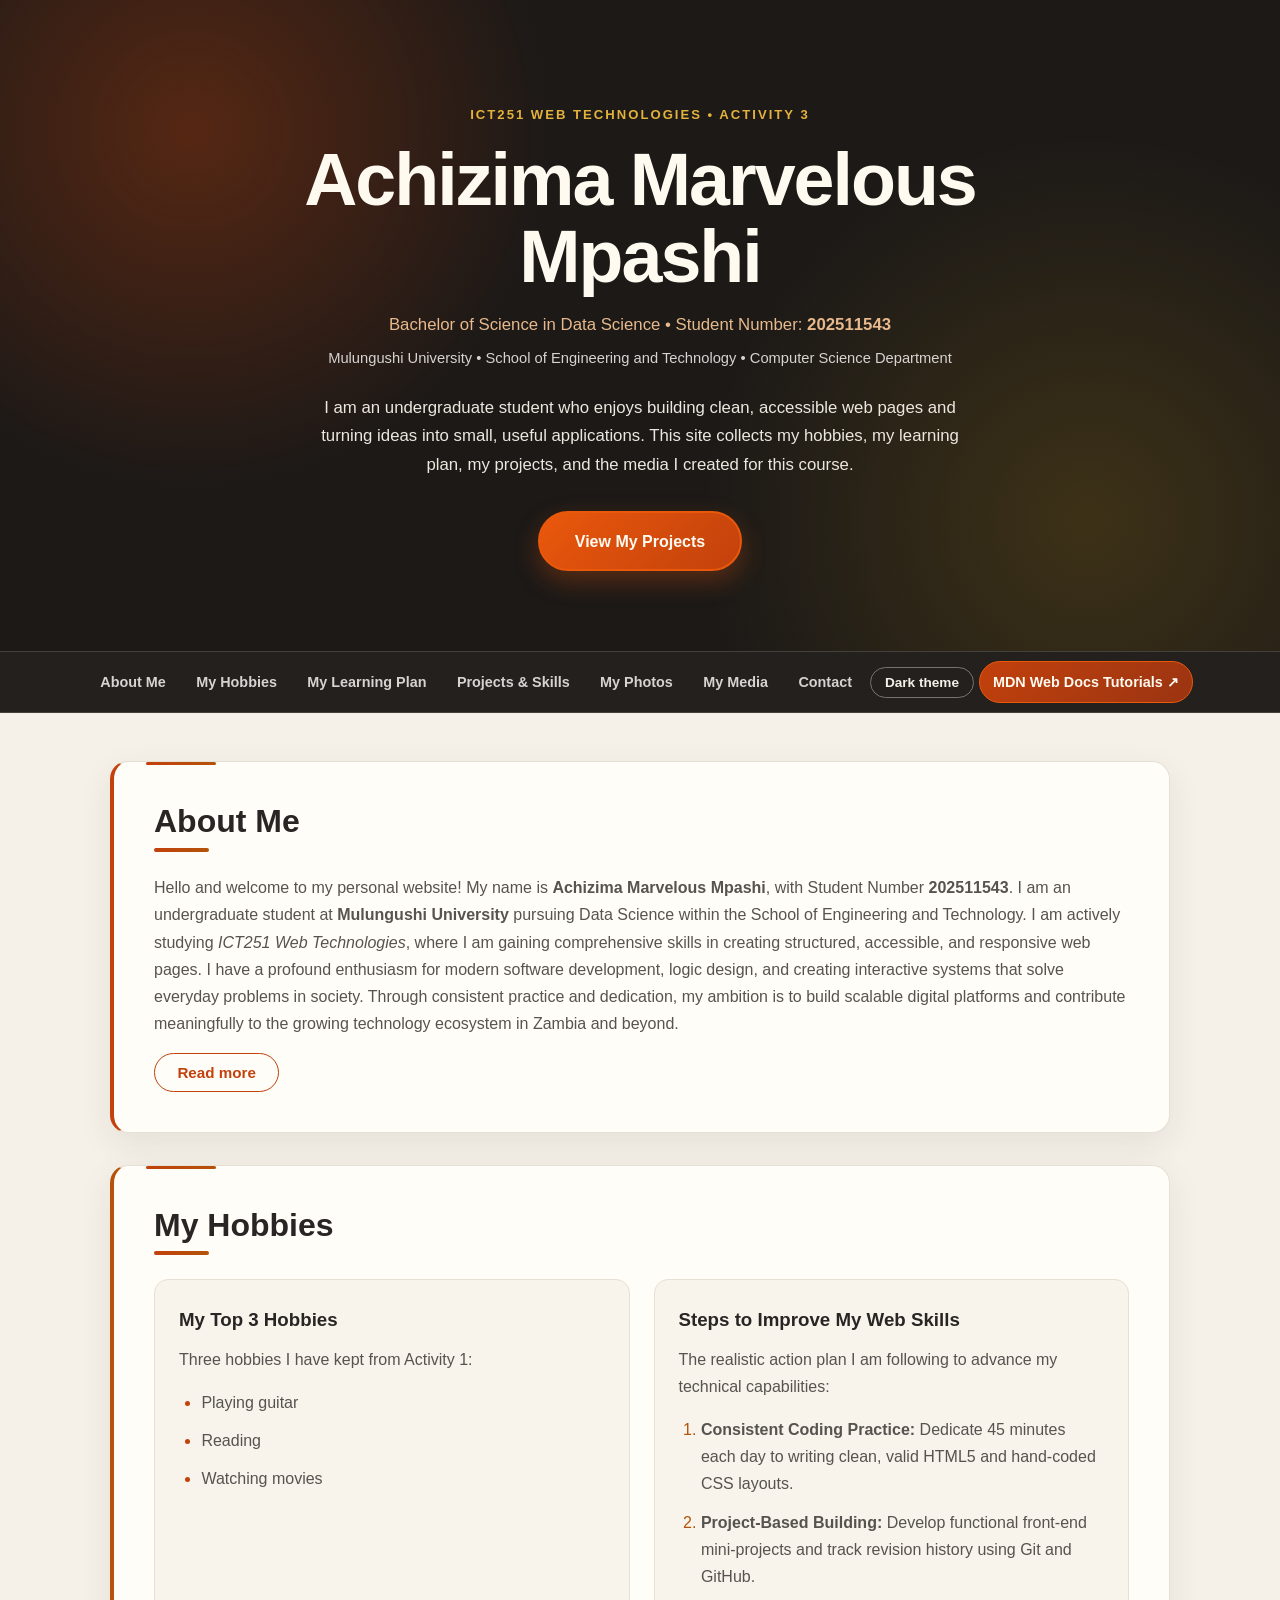
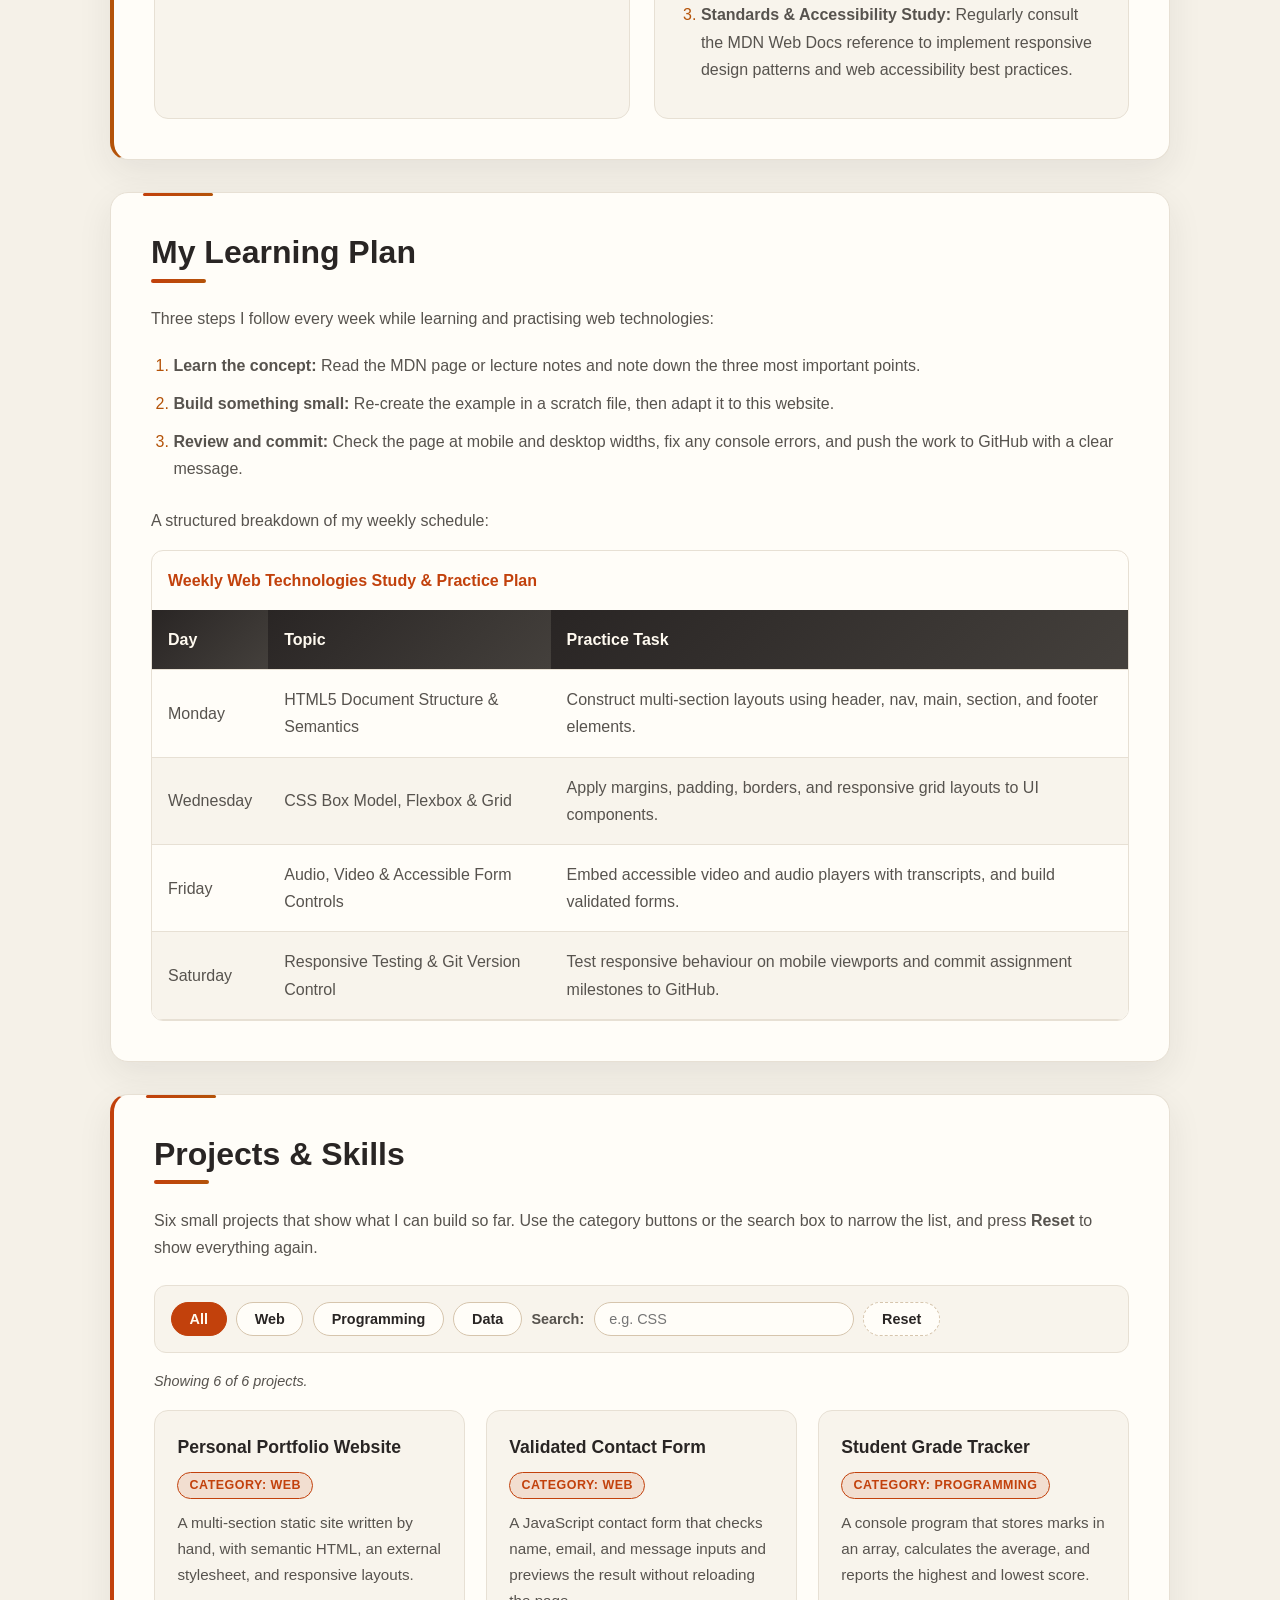
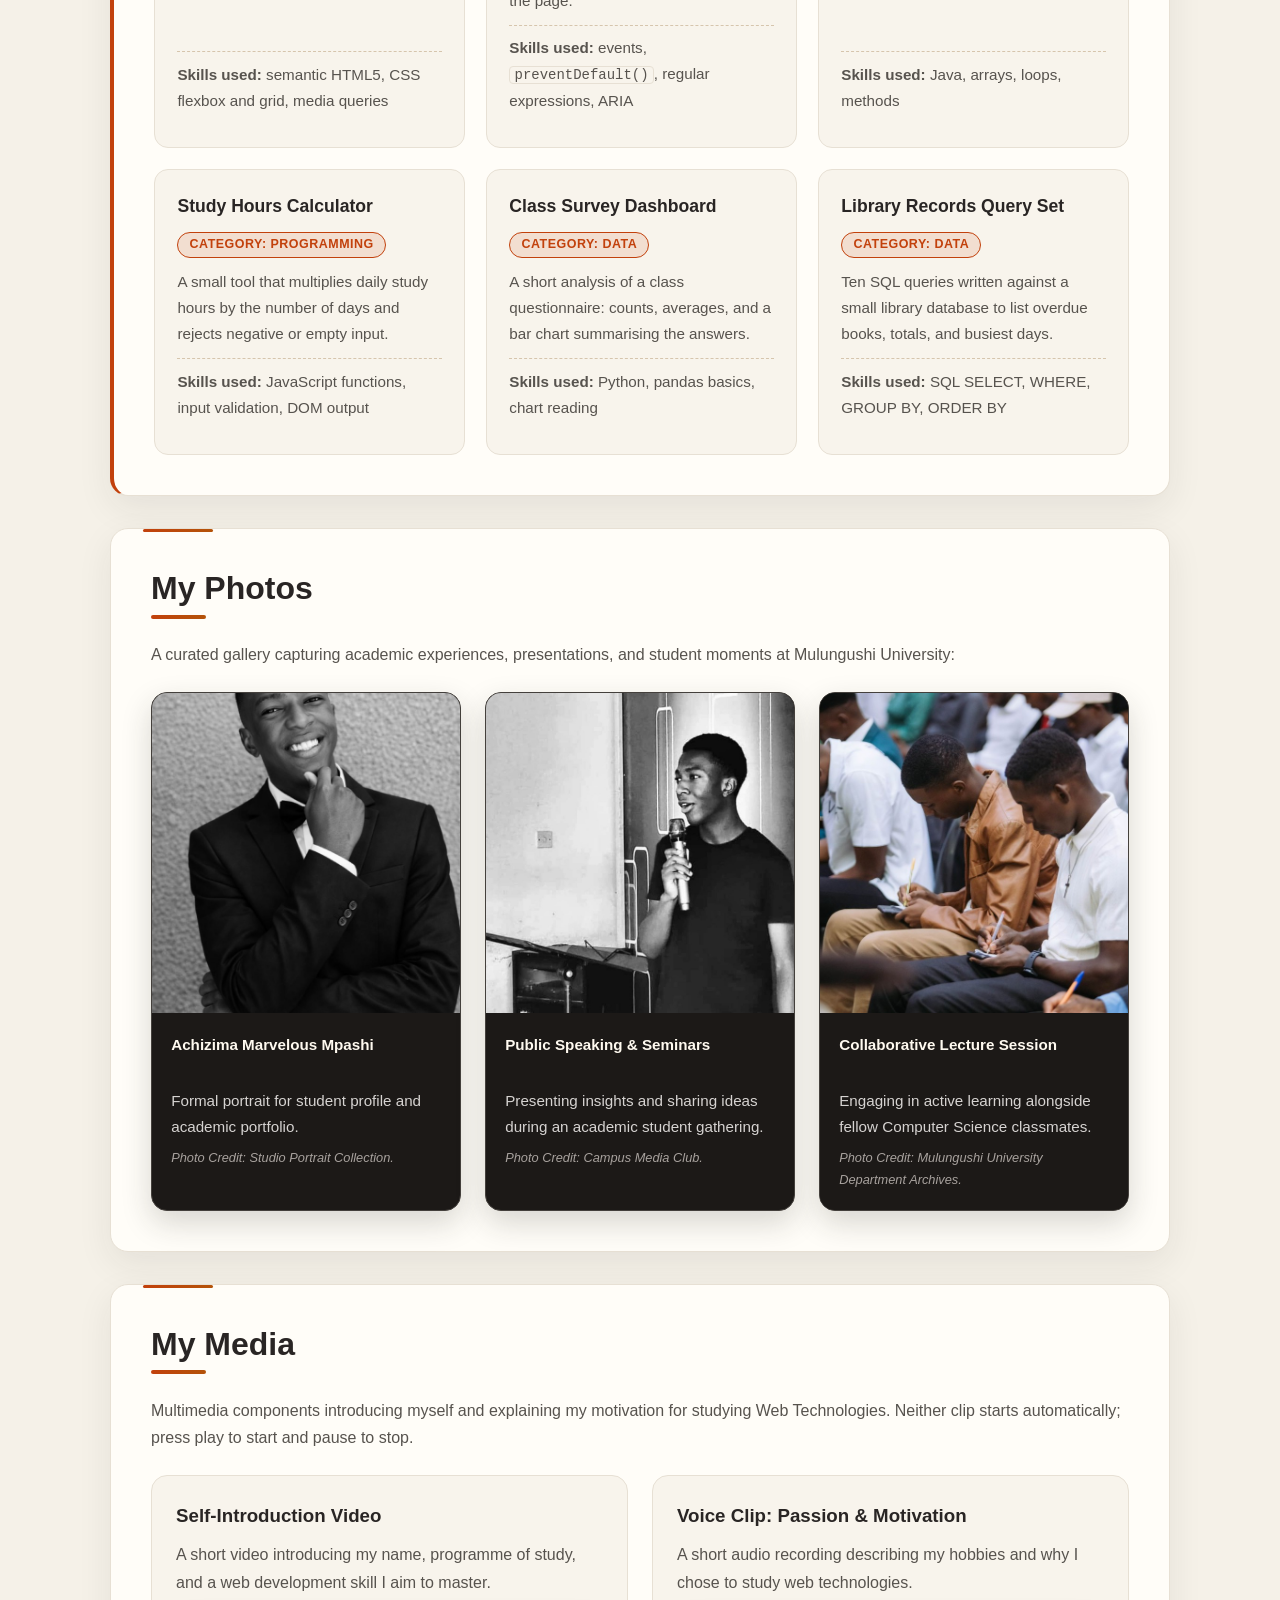
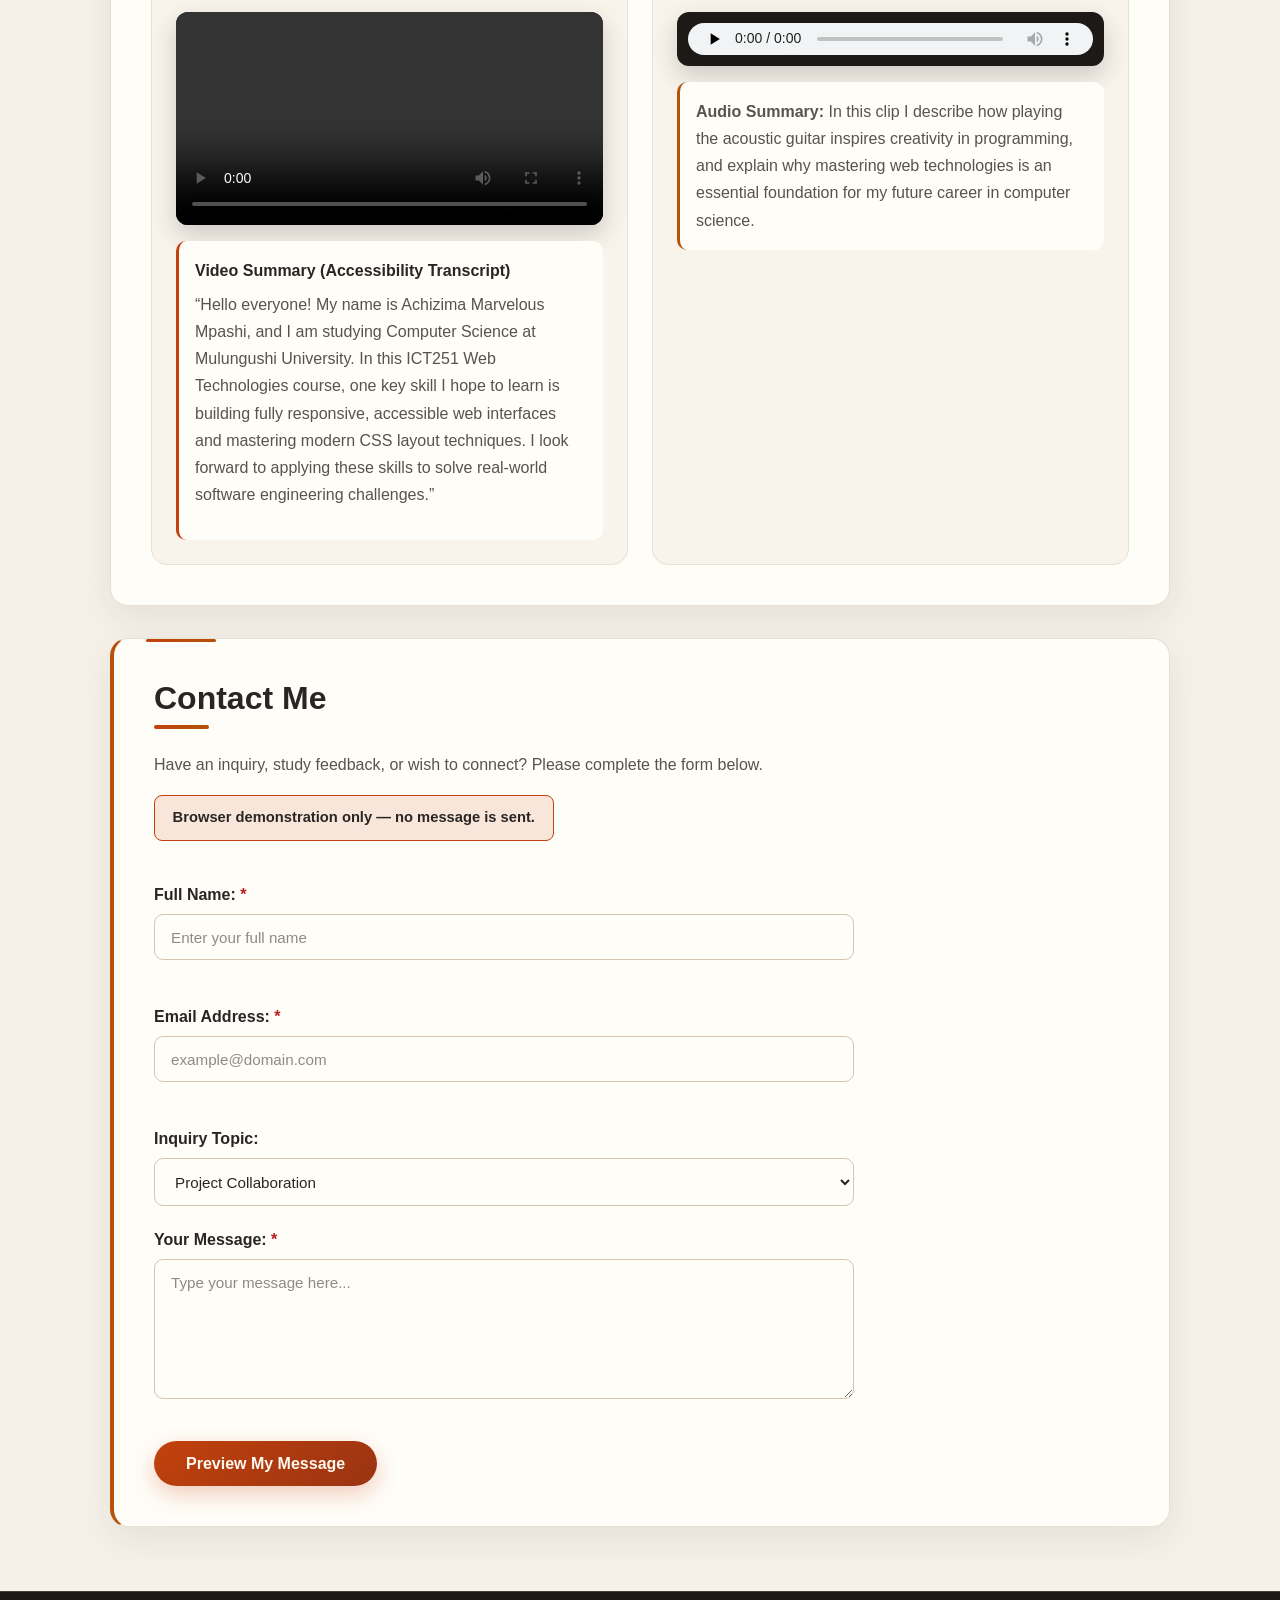
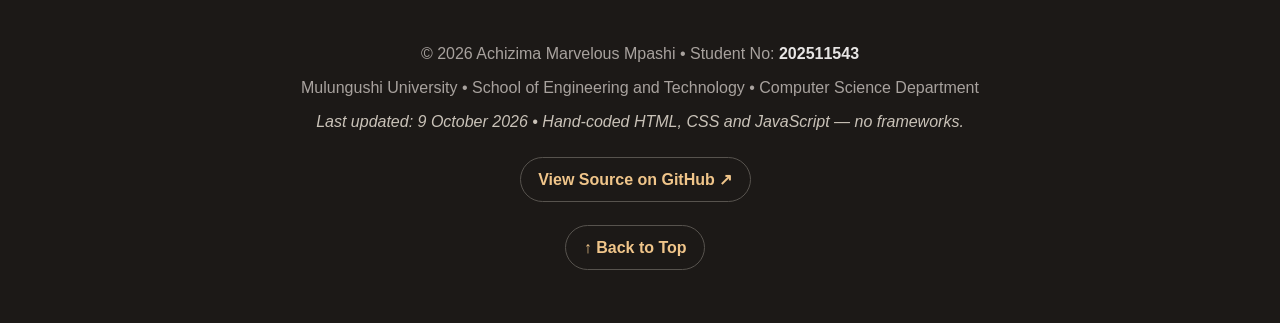
<file: index.html>
<!DOCTYPE html>
<html lang="en">
<head>
    <meta charset="UTF-8">
    <meta name="viewport" content="width=device-width, initial-scale=1.0">
    <meta name="description" content="Personal website of Achizima Marvelous Mpashi, a Data Science student at Mulungushi University. ICT251 Web Technologies coursework.">
    <meta name="author" content="Achizima Marvelous Mpashi (202511543)">
    <meta name="theme-color" content="#1c1917">
    <title>Achizima Marvelous Mpashi | ICT251 Personal Student Website</title>
    <link rel="stylesheet" href="css/styles.css">
    <script src="js/script.js" defer></script>
</head>
<body>

    <a class="skip-link" href="#main-content">Skip to main content</a>

    <!-- ============================== HERO / HEADER ============================== -->
    <header class="hero" id="home">
        <div class="header-container">
            <p class="kicker">ICT251 Web Technologies &bull; Activity 3</p>
            <h1>Achizima Marvelous Mpashi</h1>
            <p class="subtitle">Bachelor of Science in Data Science &bull; Student Number: <strong>202511543</strong></p>
            <p class="institution">Mulungushi University &bull; School of Engineering and Technology &bull; Computer Science Department</p>
            <p class="hero-intro">
                I am an undergraduate student who enjoys building clean, accessible web pages and turning ideas
                into small, useful applications. This site collects my hobbies, my learning plan, my projects,
                and the media I created for this course.
            </p>
            <a class="hero-btn" href="#projects">View My Projects</a>
        </div>
    </header>

    <!-- ============================== NAVIGATION ============================== -->
    <nav aria-label="Main navigation">
        <div class="nav-bar">
            <button type="button" class="nav-toggle" id="nav-toggle" aria-expanded="false" aria-controls="nav-menu">
                <span class="nav-toggle-bars" aria-hidden="true"></span>
                Menu
            </button>
            <ul class="nav-list" id="nav-menu">
                <li><a href="#about">About Me</a></li>
                <li><a href="#hobbies">My Hobbies</a></li>
                <li><a href="#learning-plan">My Learning Plan</a></li>
                <li><a href="#projects">Projects &amp; Skills</a></li>
                <li><a href="#photos">My Photos</a></li>
                <li><a href="#media">My Media</a></li>
                <li><a href="#contact">Contact</a></li>
                <li class="nav-tool-item">
                    <button type="button" class="theme-toggle" id="theme-toggle" aria-pressed="false">
                        <span class="theme-toggle-label">Dark theme</span>
                    </button>
                </li>
                <li class="external-nav-item">
                    <a href="https://developer.mozilla.org/en-US/docs/Learn" target="_blank" rel="noopener noreferrer">MDN Web Docs Tutorials &UpperRightArrow;</a>
                </li>
            </ul>
        </div>
    </nav>

    <!-- ============================== MAIN CONTENT ============================== -->
    <main id="main-content">

        <!-- ---------------------- About Me ---------------------- -->
        <section id="about" class="content-section">
            <h2>About Me</h2>
            <div class="about-container">
                <p>
                    Hello and welcome to my personal website! My name is <strong>Achizima Marvelous Mpashi</strong>,
                    with Student Number <strong>202511543</strong>. I am an undergraduate student at
                    <strong>Mulungushi University</strong> pursuing Data Science within the School of Engineering and
                    Technology. I am actively studying <em>ICT251 Web Technologies</em>, where I am gaining
                    comprehensive skills in creating structured, accessible, and responsive web pages. I have a
                    profound enthusiasm for modern software development, logic design, and creating interactive
                    systems that solve everyday problems in society. Through consistent practice and dedication, my
                    ambition is to build scalable digital platforms and contribute meaningfully to the growing
                    technology ecosystem in Zambia and beyond.
                </p>

                <div class="expandable" id="about-more" hidden>
                    <p>
                        This page is my Activity 3 coursework. It builds on the single-page layout I created in
                        Activity 2 by adding hand-written JavaScript, a projects section, an accessible navigation
                        menu, and a validated contact form that never leaves the browser.
                    </p>
                    <p>
                        Outside of coursework I play guitar, read, and watch films. I am currently practising Git
                        workflows, responsive layout techniques, and basic data handling with Python so that I can
                        contribute to real team projects after graduation.
                    </p>
                </div>

                <button type="button" class="expand-btn" id="about-toggle" aria-expanded="false" aria-controls="about-more">
                    Read more
                </button>
            </div>
        </section>

        <!-- ---------------------- My Hobbies ---------------------- -->
        <section id="hobbies" class="content-section">
            <h2>My Hobbies</h2>
            <div class="hobbies-wrapper">
                <div class="hobbies-block">
                    <h3>My Top 3 Hobbies</h3>
                    <p>Three hobbies I have kept from Activity 1:</p>
                    <ul>
                        <li>Playing guitar</li>
                        <li>Reading</li>
                        <li>Watching movies</li>
                    </ul>
                </div>

                <div class="skills-block">
                    <h3>Steps to Improve My Web Skills</h3>
                    <p>The realistic action plan I am following to advance my technical capabilities:</p>
                    <ol>
                        <li><strong>Consistent Coding Practice:</strong> Dedicate 45 minutes each day to writing clean, valid HTML5 and hand-coded CSS layouts.</li>
                        <li><strong>Project-Based Building:</strong> Develop functional front-end mini-projects and track revision history using Git and GitHub.</li>
                        <li><strong>Standards &amp; Accessibility Study:</strong> Regularly consult the MDN Web Docs reference to implement responsive design patterns and web accessibility best practices.</li>
                    </ol>
                </div>
            </div>
        </section>

        <!-- ---------------------- My Learning Plan ---------------------- -->
        <section id="learning-plan" class="content-section">
            <h2>My Learning Plan</h2>
            <p>Three steps I follow every week while learning and practising web technologies:</p>
            <ol class="steps-list">
                <li><strong>Learn the concept:</strong> Read the MDN page or lecture notes and note down the three most important points.</li>
                <li><strong>Build something small:</strong> Re-create the example in a scratch file, then adapt it to this website.</li>
                <li><strong>Review and commit:</strong> Check the page at mobile and desktop widths, fix any console errors, and push the work to GitHub with a clear message.</li>
            </ol>

            <p class="table-intro">A structured breakdown of my weekly schedule:</p>
            <div class="table-container">
                <table class="schedule-table">
                    <caption>Weekly Web Technologies Study &amp; Practice Plan</caption>
                    <thead>
                        <tr>
                            <th scope="col">Day</th>
                            <th scope="col">Topic</th>
                            <th scope="col">Practice Task</th>
                        </tr>
                    </thead>
                    <tbody>
                        <tr>
                            <td>Monday</td>
                            <td>HTML5 Document Structure &amp; Semantics</td>
                            <td>Construct multi-section layouts using header, nav, main, section, and footer elements.</td>
                        </tr>
                        <tr>
                            <td>Wednesday</td>
                            <td>CSS Box Model, Flexbox &amp; Grid</td>
                            <td>Apply margins, padding, borders, and responsive grid layouts to UI components.</td>
                        </tr>
                        <tr>
                            <td>Friday</td>
                            <td>Audio, Video &amp; Accessible Form Controls</td>
                            <td>Embed accessible video and audio players with transcripts, and build validated forms.</td>
                        </tr>
                        <tr>
                            <td>Saturday</td>
                            <td>Responsive Testing &amp; Git Version Control</td>
                            <td>Test responsive behaviour on mobile viewports and commit assignment milestones to GitHub.</td>
                        </tr>
                    </tbody>
                </table>
            </div>
        </section>

        <!-- ---------------------- Projects & Skills ---------------------- -->
        <section id="projects" class="content-section">
            <h2>Projects &amp; Skills</h2>
            <p>
                Six small projects that show what I can build so far. Use the category buttons or the search box to
                narrow the list, and press <strong>Reset</strong> to show everything again.
            </p>

            <div class="filter-controls" role="group" aria-label="Filter projects by category">
                <button type="button" class="filter-btn is-active" data-filter="all" aria-pressed="true">All</button>
                <button type="button" class="filter-btn" data-filter="web" aria-pressed="false">Web</button>
                <button type="button" class="filter-btn" data-filter="programming" aria-pressed="false">Programming</button>
                <button type="button" class="filter-btn" data-filter="data" aria-pressed="false">Data</button>

                <label for="project-search" class="search-label">Search:</label>
                <input type="search" id="project-search" class="search-input" placeholder="e.g. CSS" autocomplete="off">

                <button type="button" class="filter-reset" id="filter-reset">Reset</button>
            </div>

            <p class="filter-status" id="filter-status" role="status">Showing 6 of 6 projects.</p>

            <ul class="project-grid" id="project-grid">
                <li class="project-card" data-category="web" data-tags="html css responsive portfolio">
                    <h3>Personal Portfolio Website</h3>
                    <p class="project-meta">Category: Web</p>
                    <p>A multi-section static site written by hand, with semantic HTML, an external stylesheet, and responsive layouts.</p>
                    <p class="project-skills"><strong>Skills used:</strong> semantic HTML5, CSS flexbox and grid, media queries</p>
                </li>

                <li class="project-card" data-category="web" data-tags="javascript form validation accessibility">
                    <h3>Validated Contact Form</h3>
                    <p class="project-meta">Category: Web</p>
                    <p>A JavaScript contact form that checks name, email, and message inputs and previews the result without reloading the page.</p>
                    <p class="project-skills"><strong>Skills used:</strong> events, <code>preventDefault()</code>, regular expressions, ARIA</p>
                </li>

                <li class="project-card" data-category="programming" data-tags="java console loops">
                    <h3>Student Grade Tracker</h3>
                    <p class="project-meta">Category: Programming</p>
                    <p>A console program that stores marks in an array, calculates the average, and reports the highest and lowest score.</p>
                    <p class="project-skills"><strong>Skills used:</strong> Java, arrays, loops, methods</p>
                </li>

                <li class="project-card" data-category="programming" data-tags="javascript calculator validation numbers">
                    <h3>Study Hours Calculator</h3>
                    <p class="project-meta">Category: Programming</p>
                    <p>A small tool that multiplies daily study hours by the number of days and rejects negative or empty input.</p>
                    <p class="project-skills"><strong>Skills used:</strong> JavaScript functions, input validation, DOM output</p>
                </li>

                <li class="project-card" data-category="data" data-tags="python csv charts analysis">
                    <h3>Class Survey Dashboard</h3>
                    <p class="project-meta">Category: Data</p>
                    <p>A short analysis of a class questionnaire: counts, averages, and a bar chart summarising the answers.</p>
                    <p class="project-skills"><strong>Skills used:</strong> Python, pandas basics, chart reading</p>
                </li>

                <li class="project-card" data-category="data" data-tags="sql database records">
                    <h3>Library Records Query Set</h3>
                    <p class="project-meta">Category: Data</p>
                    <p>Ten SQL queries written against a small library database to list overdue books, totals, and busiest days.</p>
                    <p class="project-skills"><strong>Skills used:</strong> SQL SELECT, WHERE, GROUP BY, ORDER BY</p>
                </li>
            </ul>

            <p class="no-matches" id="no-matches" hidden>
                No projects match your filter. Try another category, clear the search box, or press Reset.
            </p>
        </section>

        <!-- ---------------------- My Photos ---------------------- -->
        <section id="photos" class="content-section">
            <h2>My Photos</h2>
            <p>A curated gallery capturing academic experiences, presentations, and student moments at Mulungushi University:</p>
            <div class="gallery-grid">
                <figure class="gallery-item">
                    <img src="images/photo1.jpg" alt="Formal portrait of Achizima Marvelous Mpashi smiling in a black suit with bowtie" loading="lazy">
                    <figcaption>
                        <strong>Achizima Marvelous Mpashi</strong><br>
                        Formal portrait for student profile and academic portfolio.<br>
                        <span class="photo-credit">Photo Credit: Studio Portrait Collection.</span>
                    </figcaption>
                </figure>

                <figure class="gallery-item">
                    <img src="images/photo2.jpg" alt="Achizima speaking into a microphone on stage during a university presentation" loading="lazy">
                    <figcaption>
                        <strong>Public Speaking &amp; Seminars</strong><br>
                        Presenting insights and sharing ideas during an academic student gathering.<br>
                        <span class="photo-credit">Photo Credit: Campus Media Club.</span>
                    </figcaption>
                </figure>

                <figure class="gallery-item">
                    <img src="images/photo3.jpg" alt="University students in a lecture hall diligently writing notes in their notebooks" loading="lazy">
                    <figcaption>
                        <strong>Collaborative Lecture Session</strong><br>
                        Engaging in active learning alongside fellow Computer Science classmates.<br>
                        <span class="photo-credit">Photo Credit: Mulungushi University Department Archives.</span>
                    </figcaption>
                </figure>
            </div>
        </section>

        <!-- ---------------------- My Media ---------------------- -->
        <section id="media" class="content-section">
            <h2>My Media</h2>
            <p>Multimedia components introducing myself and explaining my motivation for studying Web Technologies. Neither clip starts automatically; press play to start and pause to stop.</p>

            <div class="media-container">
                <!-- Video Subsection -->
                <div class="media-card">
                    <h3>Self-Introduction Video</h3>
                    <p class="media-desc">A short video introducing my name, programme of study, and a web development skill I aim to master.</p>
                    <div class="player-wrapper">
                        <video controls preload="metadata">
                            <source src="videos/intro.mp4" type="video/mp4">
                            Your browser does not support the video element. You can read the summary below instead.
                        </video>
                    </div>
                    <div class="media-transcript">
                        <h4>Video Summary (Accessibility Transcript)</h4>
                        <p>
                            &ldquo;Hello everyone! My name is Achizima Marvelous Mpashi, and I am studying Computer
                            Science at Mulungushi University. In this ICT251 Web Technologies course, one key skill I
                            hope to learn is building fully responsive, accessible web interfaces and mastering modern
                            CSS layout techniques. I look forward to applying these skills to solve real-world software
                            engineering challenges.&rdquo;
                        </p>
                    </div>
                </div>

                <!-- Audio Subsection -->
                <div class="media-card">
                    <h3>Voice Clip: Passion &amp; Motivation</h3>
                    <p class="media-desc">A short audio recording describing my hobbies and why I chose to study web technologies.</p>
                    <div class="player-wrapper">
                        <audio controls preload="none">
                            <source src="videos/voice.mp3" type="audio/mpeg">
                            Your browser does not support the audio element. You can read the summary below instead.
                        </audio>
                    </div>
                    <p class="audio-notes">
                        <strong>Audio Summary:</strong> In this clip I describe how playing the acoustic guitar inspires
                        creativity in programming, and explain why mastering web technologies is an essential foundation
                        for my future career in computer science.
                    </p>
                </div>
            </div>
        </section>

        <!-- ---------------------- Contact ---------------------- -->
        <section id="contact" class="content-section">
            <h2>Contact Me</h2>
            <p>Have an inquiry, study feedback, or wish to connect? Please complete the form below.</p>

            <p class="demo-notice" id="demo-note">Browser demonstration only &mdash; no message is sent.</p>

            <div class="form-wrapper">
                <form action="#" method="post" class="contact-form" id="contact-form" novalidate aria-describedby="demo-note">
                    <div class="form-group">
                        <label for="contact-name">Full Name: <span class="required-star" aria-hidden="true">*</span></label>
                        <input type="text" id="contact-name" name="name" placeholder="Enter your full name"
                               aria-required="true" aria-describedby="name-error">
                        <span class="error-msg" id="name-error"></span>
                    </div>

                    <div class="form-group">
                        <label for="contact-email">Email Address: <span class="required-star" aria-hidden="true">*</span></label>
                        <input type="email" id="contact-email" name="email" placeholder="example@domain.com"
                               aria-required="true" aria-describedby="email-error">
                        <span class="error-msg" id="email-error"></span>
                    </div>

                    <div class="form-group">
                        <label for="contact-topic">Inquiry Topic:</label>
                        <select id="contact-topic" name="topic">
                            <option value="Project Collaboration">Project Collaboration</option>
                            <option value="ICT251 Study Discussion">ICT251 Study Discussion</option>
                            <option value="Website Feedback">Website Feedback</option>
                            <option value="General Inquiry">General Inquiry</option>
                        </select>
                    </div>

                    <div class="form-group">
                        <label for="contact-message">Your Message: <span class="required-star" aria-hidden="true">*</span></label>
                        <textarea id="contact-message" name="message" rows="5" placeholder="Type your message here..."
                                  aria-required="true" aria-describedby="message-error"></textarea>
                        <span class="error-msg" id="message-error"></span>
                    </div>

                    <button type="submit" class="submit-btn">Preview My Message</button>
                </form>

                <div class="form-preview" id="form-preview" hidden aria-live="polite">
                    <h3>Message preview</h3>
                    <p class="preview-note" id="preview-note"></p>
                    <dl class="preview-list" id="preview-list">
                        <dt>Name</dt><dd id="preview-name"></dd>
                        <dt>Email</dt><dd id="preview-email"></dd>
                        <dt>Topic</dt><dd id="preview-topic"></dd>
                        <dt>Message</dt><dd id="preview-message"></dd>
                    </dl>
                    <p class="preview-footnote">This data was checked in your browser only. It was <strong>validated</strong>, not sent.</p>
                </div>
            </div>
        </section>

    </main>

    <!-- ============================== FOOTER ============================== -->
    <footer>
        <div class="footer-container">
            <p>&copy; 2026 Achizima Marvelous Mpashi &bull; Student No: <strong>202511543</strong></p>
            <p>Mulungushi University &bull; School of Engineering and Technology &bull; Computer Science Department</p>
            <p class="footer-note">Last updated: 9 October 2026 &bull; Hand-coded HTML, CSS and JavaScript &mdash; no frameworks.</p>
            <p class="source-link">
                <a href="https://github.com/Archi-xima/Activity-2-Web_Technologies-webpage" target="_blank" rel="noopener noreferrer">
                    View Source on GitHub &UpperRightArrow;
                </a>
            </p>
            <p class="back-to-top"><a href="#home">&uarr; Back to Top</a></p>
        </div>
    </footer>

</body>
</html>
</file>
<file: css/styles.css>
/* ==========================================================================
   ICT251 Web Technologies - Activity 3 (builds on Activity 2)
   Achizima Marvelous Mpashi | 202511543
   Bachelor of Science in Data Science
   Mulungushi University
   ========================================================================== */

/* --------------------------------------------------------------------------
   1. COLOUR TOKENS - light theme (default) and dark theme
   -------------------------------------------------------------------------- */

:root {
    /* Light theme */
    --bg: #f5f1e8;
    --surface: #fffdf8;
    --surface-alt: #f8f4ec;
    --text: #292524;
    --muted: #57534e;
    --border: #e7e0d4;
    --border-strong: #d6c5ad;
    --accent: #c2410c;
    --accent-strong: #9a3412;
    --accent-soft: rgba(194, 65, 12, 0.12);
    --gold: #b45309;
    --btn-text: #fffaf0;
    --error: #b91c1c;
    --success: #15803d;
    --focus: #c2410c;

    /* Fixed dark chrome (hero, nav, footer, captions) - same in both themes */
    --deep: #1c1917;
    --deep-border: #44403c;
    --deep-text: #d6d3d1;
    --deep-heading: #fffaf0;

    color-scheme: light;
}

:root[data-theme="dark"] {
    --bg: #15130f;
    --surface: #1f1c18;
    --surface-alt: #272320;
    --text: #f2ede4;
    --muted: #c4bcb1;
    --border: #3b3630;
    --border-strong: #4d473f;
    --accent: #fb923c;
    --accent-strong: #f97316;
    --accent-soft: rgba(251, 146, 60, 0.16);
    --gold: #fbbf24;
    --btn-text: #1c1917;
    --error: #fca5a5;
    --success: #86efac;
    --focus: #fdba74;

    color-scheme: dark;
}

/* --------------------------------------------------------------------------
   2. RESET & BASE
   -------------------------------------------------------------------------- */

* {
    box-sizing: border-box;
    margin: 0;
    padding: 0;
}

html {
    scroll-behavior: smooth;
    scroll-padding-top: 90px;
}

body {
    font-family: "Segoe UI", Inter, Arial, sans-serif;
    line-height: 1.7;
    color: var(--text);
    background-color: var(--bg);
    margin: 0;
    overflow-x: clip; /* guards against any sideways page scrolling */
}

[hidden] {
    display: none !important;
}

/* --------------------------------------------------------------------------
   3. ACCESSIBILITY HELPERS
   -------------------------------------------------------------------------- */

.skip-link {
    position: absolute;
    left: -9999px;
    top: 0;
    z-index: 2000;

    padding: 0.75rem 1.25rem;

    background: var(--surface);
    color: var(--accent);
    font-weight: 700;

    border: 2px solid var(--accent);
}

.skip-link:focus {
    left: 0.5rem;
    top: 0.5rem;
}

/* Visible keyboard focus everywhere; mouse clicks stay clean */
a:focus-visible,
button:focus-visible,
input:focus-visible,
select:focus-visible,
textarea:focus-visible {
    outline: 3px solid var(--focus);
    outline-offset: 2px;
}

/* --------------------------------------------------------------------------
   4. TYPOGRAPHY
   -------------------------------------------------------------------------- */

h1 {
    font-size: clamp(2.2rem, 6vw, 4.6rem);
    line-height: 1.05;
    font-weight: 800;
    letter-spacing: -2px;
    color: var(--deep-heading);
    margin-bottom: 1rem;
}

h2 {
    font-size: 2rem;
    line-height: 1.2;
    color: var(--text);
    margin-bottom: 1.4rem;
    padding-bottom: 0.7rem;
    position: relative;
}

h2::after {
    content: "";
    position: absolute;
    left: 0;
    bottom: 0;
    width: 55px;
    height: 4px;
    border-radius: 20px;
    background: linear-gradient(90deg, var(--accent), var(--gold));
}

h3 {
    color: var(--text);
    margin-bottom: 0.6rem;
}

h4 {
    margin-bottom: 0.4rem;
    color: var(--text);
}

p {
    margin-bottom: 1rem;
    color: var(--muted);
}

a {
    color: var(--accent);
    transition: color 0.2s ease, background-color 0.2s ease, border-color 0.2s ease;
}

a:hover {
    color: var(--accent-strong);
}

code {
    background: var(--surface-alt);
    border: 1px solid var(--border);
    border-radius: 4px;
    padding: 0 0.3em;
    font-size: 0.92em;
}

/* --------------------------------------------------------------------------
   5. HERO / HEADER
   -------------------------------------------------------------------------- */

.hero {
    position: relative;
    overflow: hidden;
    text-align: center;
    padding: 6.5rem 1.5rem 5rem;

    background:
        radial-gradient(circle at 15% 20%, rgba(194, 65, 12, 0.35), transparent 30%),
        radial-gradient(circle at 85% 80%, rgba(212, 160, 23, 0.18), transparent 32%),
        var(--deep);

    color: var(--deep-heading);
    border-bottom: 1px solid var(--deep-border);
}

.header-container {
    position: relative;
    z-index: 2;
    max-width: 850px;
    margin: auto;
}

.kicker {
    color: var(--gold);
    font-weight: 700;
    letter-spacing: 2px;
    text-transform: uppercase;
    font-size: 0.82rem;
    color: #e3b23c;
    margin-bottom: 0.9rem;
}

.subtitle {
    color: #e7b98c;
    font-size: 1.05rem;
    font-weight: 500;
    margin-bottom: 0.4rem;
}

.institution {
    color: var(--deep-text);
    font-size: 0.92rem;
    margin-bottom: 1.4rem;
}

.hero-intro {
    max-width: 640px;
    margin: 0 auto 2rem;

    color: #ece7df;
    font-size: 1.05rem;
}

.hero-btn {
    display: inline-block;

    padding: 0.9rem 2.2rem;

    background: linear-gradient(135deg, #ea580c, #c2410c);
    color: #fffaf0;

    font-size: 1rem;
    font-weight: 700;
    text-decoration: none;

    border: 2px solid #ea580c;
    border-radius: 999px;

    box-shadow: 0 10px 26px rgba(234, 88, 12, 0.3);
}

.hero-btn:hover,
.hero-btn:focus {
    background: #fffaf0;
    color: #9a3412;
    border-color: #fffaf0;
}

/* --------------------------------------------------------------------------
   6. NAVIGATION
   -------------------------------------------------------------------------- */

nav {
    position: sticky;
    top: 0;
    z-index: 1000;

    background: rgba(28, 25, 23, 0.97);
    backdrop-filter: blur(15px);
    -webkit-backdrop-filter: blur(15px);

    border-bottom: 1px solid var(--deep-border);
}

.nav-bar {
    max-width: 1150px;
    margin: auto;

    display: flex;
    flex-wrap: wrap;
    align-items: center;
    justify-content: center;

    gap: 0.35rem;
    padding: 0.55rem 1rem;
}

.nav-list {
    display: flex;
    flex-wrap: wrap;
    align-items: center;
    justify-content: center;

    gap: 0.3rem;

    list-style: none;
}

.nav-list a {
    display: inline-block;

    color: var(--deep-text);
    text-decoration: none;
    font-size: 0.9rem;
    font-weight: 600;

    padding: 0.5rem 0.8rem;
    border-radius: 999px;
}

.nav-list a:hover,
.nav-list a:focus {
    color: #fffaf0;
    background-color: rgba(194, 65, 12, 0.35);
}

.nav-list a:focus-visible {
    outline-color: #fdba74;
}

.external-nav-item a {
    color: #fffaf0;
    background: linear-gradient(135deg, #c2410c, #9a3412);
    border: 1px solid #ea580c;
}

.external-nav-item a:hover,
.external-nav-item a:focus {
    background: linear-gradient(135deg, #ea580c, #c2410c);
}

/* Mobile menu button - only when JavaScript is running */
.nav-toggle {
    display: none;

    align-items: center;
    gap: 0.5rem;

    padding: 0.55rem 1rem;

    background: transparent;
    color: #fffaf0;
    font-family: inherit;
    font-size: 0.9rem;
    font-weight: 700;

    border: 1px solid #78716c;
    border-radius: 999px;
    cursor: pointer;
}

.nav-toggle-bars,
.nav-toggle-bars::before,
.nav-toggle-bars::after {
    display: block;
    width: 18px;
    height: 2px;
    background: #fffaf0;
    border-radius: 2px;
}

.nav-toggle-bars {
    position: relative;
}

.nav-toggle-bars::before,
.nav-toggle-bars::after {
    content: "";
    position: absolute;
    left: 0;
}

.nav-toggle-bars::before { top: -6px; }
.nav-toggle-bars::after { top: 6px; }

/* Theme switch */
.theme-toggle {
    padding: 0.45rem 0.9rem;

    background: transparent;
    color: #f5f1e8;
    font-family: inherit;
    font-size: 0.85rem;
    font-weight: 600;

    border: 1px solid #78716c;
    border-radius: 999px;

    cursor: pointer;
}

.theme-toggle:hover,
.theme-toggle:focus {
    background: rgba(255, 250, 240, 0.14);
    border-color: #f5f1e8;
}

/* --------------------------------------------------------------------------
   7. MAIN CONTENT & SECTIONS
   -------------------------------------------------------------------------- */

main {
    max-width: 1100px;
    margin: 3rem auto;
    padding: 0 1.25rem;
}

.content-section {
    position: relative;

    background: var(--surface);

    padding: 2.5rem;
    margin: 2rem 0;

    border: 1px solid var(--border);
    border-radius: 18px;

    box-shadow: 0 12px 35px rgba(41, 37, 36, 0.08);
}

/* Decorative top line */
.content-section::before {
    content: "";
    position: absolute;
    top: 0;
    left: 2rem;

    width: 70px;
    height: 3px;

    background: linear-gradient(90deg, var(--accent), var(--gold));
    border-radius: 20px;
}

/* ID selectors (required for ICT251) */
#about {
    border-left: 4px solid var(--accent);
}

#hobbies {
    border-left: 4px solid var(--gold);
}

#projects {
    border-left: 4px solid var(--accent);
}

#contact {
    border-left: 4px solid var(--gold);
}

/* Expandable ("Read more") content */
.expand-btn {
    padding: 0.6rem 1.4rem;

    background: transparent;
    color: var(--accent);
    font-family: inherit;
    font-size: 0.95rem;
    font-weight: 700;

    border: 1px solid var(--accent);
    border-radius: 999px;

    cursor: pointer;
}

.expand-btn:hover {
    background: var(--accent);
    color: var(--btn-text);
}

.expandable {
    margin: 1rem 0;
    padding: 1.1rem 1.3rem;

    background: var(--surface-alt);
    border: 1px solid var(--border);
    border-left: 3px solid var(--accent);
    border-radius: 10px;
}

/* --------------------------------------------------------------------------
   8. HOBBIES
   -------------------------------------------------------------------------- */

.hobbies-wrapper {
    display: grid;
    grid-template-columns: repeat(2, 1fr);
    gap: 1.5rem;
    margin-top: 1.5rem;
}

.hobbies-block,
.skills-block {
    padding: 1.5rem;

    background: var(--surface-alt);
    border: 1px solid var(--border);
    border-radius: 14px;
}

.hobbies-block:hover,
.skills-block:hover {
    border-color: var(--border-strong);
}

.hobbies-block ul,
.skills-block ol,
.steps-list {
    padding-left: 1.4rem;
}

.hobbies-block li,
.skills-block li,
.steps-list li {
    margin-bottom: 0.7rem;
    color: var(--muted);
}

.hobbies-block li::marker { color: var(--accent); }
.skills-block li::marker,
.steps-list li::marker { color: var(--gold); }

.steps-list {
    margin: 1.2rem 0 1.5rem;
}

/* --------------------------------------------------------------------------
   9. LEARNING PLAN TABLE
   -------------------------------------------------------------------------- */

.table-intro {
    margin-top: 0.5rem;
}

.table-container {
    overflow-x: auto;
    margin-top: 1rem;
    border: 1px solid var(--border);
    border-radius: 12px;
}

.schedule-table {
    width: 100%;
    border-collapse: collapse;
    background: var(--surface);
}

.schedule-table caption {
    color: var(--accent);
    font-weight: 700;
    text-align: left;
    padding: 1rem;
    caption-side: top;
}

.schedule-table th,
.schedule-table td {
    padding: 1rem;
    text-align: left;
    border-bottom: 1px solid var(--border);
}

.schedule-table th {
    color: var(--deep-heading);
    background: linear-gradient(135deg, #292524, #44403c);
}

.schedule-table td {
    color: var(--muted);
}

.schedule-table tbody tr:nth-child(even) {
    background-color: var(--surface-alt);
}

.schedule-table tbody tr:hover {
    background-color: var(--accent-soft);
}

/* --------------------------------------------------------------------------
   10. PROJECTS & SKILLS (filterable list)
   -------------------------------------------------------------------------- */

.filter-controls {
    display: flex;
    flex-wrap: wrap;
    align-items: center;
    gap: 0.6rem;

    margin-top: 1.5rem;
    padding: 1rem;

    background: var(--surface-alt);
    border: 1px solid var(--border);
    border-radius: 12px;
}

.filter-btn,
.filter-reset {
    padding: 0.5rem 1.1rem;

    background: var(--surface);
    color: var(--text);
    font-family: inherit;
    font-size: 0.9rem;
    font-weight: 600;

    border: 1px solid var(--border-strong);
    border-radius: 999px;

    cursor: pointer;
}

.filter-btn:hover,
.filter-reset:hover {
    border-color: var(--accent);
    color: var(--accent);
}

.filter-btn.is-active {
    background: var(--accent);
    border-color: var(--accent);
    color: var(--btn-text);
}

.filter-reset {
    border-style: dashed;
}

.search-label {
    font-weight: 600;
    color: var(--muted);
    font-size: 0.9rem;
}

.search-input {
    flex: 1 1 180px;
    min-width: 150px;
    max-width: 260px;

    padding: 0.5rem 0.9rem;

    background: var(--surface);
    color: var(--text);
    font-family: inherit;
    font-size: 0.9rem;

    border: 1px solid var(--border-strong);
    border-radius: 999px;
}

.search-input:hover {
    border-color: var(--accent);
}

.filter-status {
    margin: 1rem 0 0.4rem;
    font-size: 0.9rem;
    font-style: italic;
    color: var(--muted);
}

.project-grid {
    display: grid;
    grid-template-columns: repeat(auto-fit, minmax(260px, 1fr));
    gap: 1.3rem;
    margin-top: 1rem;
    list-style: none;
    padding: 0;
}

.project-card {
    display: flex;
    flex-direction: column;

    padding: 1.4rem;

    background: var(--surface-alt);
    border: 1px solid var(--border);
    border-radius: 14px;
}

.project-card:hover {
    border-color: var(--accent);
    box-shadow: 0 10px 24px rgba(41, 37, 36, 0.12);
}

.project-card h3 {
    font-size: 1.1rem;
}

.project-card p {
    font-size: 0.95rem;
    margin-bottom: 0.7rem;
}

.project-meta {
    display: inline-block;

    align-self: flex-start;

    padding: 0.1rem 0.7rem;

    background: var(--accent-soft);
    color: var(--accent);
    font-size: 0.78rem !important;
    font-weight: 700;
    letter-spacing: 0.5px;
    text-transform: uppercase;

    border: 1px solid var(--accent);
    border-radius: 999px;
}

.project-skills {
    margin-top: auto;
    padding-top: 0.6rem;

    border-top: 1px dashed var(--border-strong);

    color: var(--muted);
}

.no-matches {
    margin-top: 1.2rem;
    padding: 1.1rem 1.3rem;

    background: var(--accent-soft);
    color: var(--text);
    font-weight: 600;

    border: 1px dashed var(--accent);
    border-radius: 12px;
}

/* --------------------------------------------------------------------------
   11. PHOTO GALLERY
   -------------------------------------------------------------------------- */

.gallery-grid {
    display: grid;
    grid-template-columns: repeat(auto-fit, minmax(260px, 1fr));
    gap: 1.5rem;
    margin-top: 1.5rem;
}

.gallery-item {
    overflow: hidden;

    background: var(--deep);
    border: 1px solid var(--deep-border);
    border-radius: 16px;

    box-shadow: 0 12px 30px rgba(41, 37, 36, 0.18);
}

.gallery-item:hover {
    border-color: var(--accent);
}

.gallery-item img {
    display: block;
    width: 100%;
    max-width: 100%;
    height: 320px;
    object-fit: cover;
}

.gallery-item figcaption {
    padding: 1.2rem;
    background: var(--deep);
    color: var(--deep-text);
    font-size: 0.95rem;
}

.gallery-item figcaption strong {
    display: block;
    color: var(--deep-heading);
    margin-bottom: 0.25rem;
}

.photo-credit {
    display: block;
    margin-top: 0.45rem;
    color: #a8a29e;
    font-size: 0.8rem;
    font-style: italic;
}

/* --------------------------------------------------------------------------
   12. MEDIA
   -------------------------------------------------------------------------- */

.media-container {
    display: grid;
    grid-template-columns: repeat(2, 1fr);
    gap: 1.5rem;
    margin-top: 1.5rem;
}

.media-card {
    padding: 1.5rem;

    background: var(--surface-alt);
    border: 1px solid var(--border);
    border-radius: 16px;
}

.media-desc {
    color: var(--muted);
}

.player-wrapper {
    overflow: hidden;
    background: var(--deep);
    border-radius: 12px;
    margin-bottom: 1rem;
    box-shadow: 0 10px 25px rgba(41, 37, 36, 0.2);
}

.player-wrapper video {
    display: block;
    width: 100%;
    max-width: 100%;
    max-height: 320px;
}

.player-wrapper audio {
    display: block;
    width: 100%;
    max-width: 100%;
    padding: 0.7rem;
}

.media-transcript,
.audio-notes {
    padding: 1rem;
    background: var(--surface);
    color: var(--muted);
    border-radius: 10px;
}

.media-transcript {
    border-left: 3px solid var(--accent);
}

.audio-notes {
    border-left: 3px solid var(--gold);
}

/* --------------------------------------------------------------------------
   13. CONTACT FORM
   -------------------------------------------------------------------------- */

.demo-notice {
    display: inline-block;

    padding: 0.6rem 1.1rem;

    background: var(--accent-soft);
    color: var(--text);
    font-weight: 700;
    font-size: 0.92rem;

    border: 1px solid var(--accent);
    border-radius: 8px;
}

.form-wrapper {
    max-width: 700px;
    margin-top: 1.5rem;
}

.contact-form {
    display: flex;
    flex-direction: column;
    gap: 1.2rem;
}

.form-group {
    display: flex;
    flex-direction: column;
}

.form-group label {
    color: var(--text);
    font-weight: 600;
    margin-bottom: 0.4rem;
}

.required-star {
    color: var(--error);
}

.form-group input,
.form-group select,
.form-group textarea {
    width: 100%;
    padding: 0.85rem 1rem;

    background: var(--surface);
    color: var(--text);
    font-family: inherit;
    font-size: 0.95rem;

    border: 1px solid var(--border-strong);
    border-radius: 9px;

    transition: border-color 0.2s ease, box-shadow 0.2s ease;
}

.form-group textarea {
    min-height: 140px;
    resize: vertical;
}

.form-group input::placeholder,
.form-group textarea::placeholder {
    color: #8f8a83;
}

.form-group input:hover,
.form-group select:hover,
.form-group textarea:hover {
    border-color: var(--accent);
}

.form-group input:focus,
.form-group select:focus,
.form-group textarea:focus {
    border-color: var(--accent);
    box-shadow: 0 0 0 3px var(--accent-soft);
    outline: none;
}

.form-group input:focus-visible,
.form-group select:focus-visible,
.form-group textarea:focus-visible {
    outline: 3px solid var(--focus);
    outline-offset: 1px;
}

.form-group input[aria-invalid="true"],
.form-group textarea[aria-invalid="true"] {
    border-color: var(--error);
    background: rgba(185, 28, 28, 0.06);
}

.error-msg {
    display: block;
    min-height: 1.25em;

    margin-top: 0.35rem;

    color: var(--error);
    font-size: 0.87rem;
    font-weight: 600;
}

.submit-btn {
    align-self: flex-start;

    padding: 0.85rem 2rem;

    background: linear-gradient(135deg, var(--accent), var(--accent-strong));
    color: var(--btn-text);
    font-size: 1rem;
    font-weight: 700;
    font-family: inherit;

    border: none;
    border-radius: 999px;

    cursor: pointer;

    box-shadow: 0 8px 22px rgba(194, 65, 12, 0.25);
}

.submit-btn:hover,
.submit-btn:focus {
    background: var(--gold);
    box-shadow: 0 12px 30px rgba(194, 65, 12, 0.3);
}

/* Preview panel built by script.js */
.form-preview {
    margin-top: 1.5rem;
    padding: 1.5rem;

    background: var(--surface-alt);
    border: 1px solid var(--accent);
    border-left: 5px solid var(--accent);
    border-radius: 12px;
}

.preview-note {
    color: var(--success);
    font-weight: 700;
    margin-bottom: 1rem;
}

.preview-list {
    display: grid;
    grid-template-columns: 110px 1fr;
    gap: 0.5rem 1rem;
    margin-bottom: 1rem;
}

.preview-list dt {
    font-weight: 700;
    color: var(--text);
}

.preview-list dd {
    margin: 0;
    color: var(--muted);
    overflow-wrap: anywhere;
}

.preview-footnote {
    margin-bottom: 0;
    font-size: 0.87rem;
    font-style: italic;
}

/* --------------------------------------------------------------------------
   14. FOOTER
   -------------------------------------------------------------------------- */

footer {
    margin-top: 4rem;
    padding: 3rem 1.5rem;
    text-align: center;

    background: var(--deep);
    color: #a8a29e;

    border-top: 1px solid var(--deep-border);
}

.footer-container {
    max-width: 1000px;
    margin: auto;
}

.footer-container p {
    color: #a8a29e;
    margin-bottom: 0.4rem;
}

.footer-container strong {
    color: #e7e5e4;
}

.footer-note {
    font-style: italic;
    color: #c9c2b8 !important;
}

.source-link a,
.back-to-top a {
    display: inline-block;

    margin-top: 1rem;
    margin-right: 0.6rem;

    padding: 0.5rem 1.1rem;

    color: #f0c58a;
    text-decoration: none;
    font-weight: 600;

    border: 1px solid #57534e;
    border-radius: 999px;
}

.source-link a:hover,
.source-link a:focus,
.back-to-top a:hover,
.back-to-top a:focus {
    color: #fffaf0;
    background: var(--accent);
    border-color: var(--accent);
}

/* --------------------------------------------------------------------------
   15. RESPONSIVE DESIGN
   -------------------------------------------------------------------------- */

@media (max-width: 820px) {

    /* Mobile navigation - only hidden when JavaScript can show it again */
    html.js .nav-toggle {
        display: inline-flex;
    }

    html.js .nav-list {
        display: none;

        flex-direction: column;
        align-items: stretch;

        width: 100%;

        padding-top: 0.6rem;
        border-top: 1px solid var(--deep-border);
    }

    html.js .nav-list.is-open {
        display: flex;
    }

    .nav-list a,
    .theme-toggle {
        display: block;
        width: 100%;
        text-align: center;
        padding: 0.7rem 1rem;
    }

    .media-container,
    .hobbies-wrapper {
        grid-template-columns: 1fr;
    }
}

@media (max-width: 768px) {

    .hero {
        padding: 4.5rem 1.2rem 3.5rem;
    }

    h1 {
        font-size: 2.5rem;
        letter-spacing: -1px;
    }

    h2 {
        font-size: 1.6rem;
    }

    main {
        margin-top: 2rem;
        padding: 0 0.8rem;
    }

    .content-section {
        padding: 1.5rem;
        border-radius: 14px;
    }

    .gallery-grid {
        grid-template-columns: 1fr;
    }

    .gallery-item img {
        height: 280px;
    }

    .schedule-table {
        min-width: 620px;
    }

    .preview-list {
        grid-template-columns: 1fr;
        gap: 0.15rem;
    }

    .preview-list dd {
        margin-bottom: 0.6rem;
    }
}

@media (max-width: 480px) {

    h1 {
        font-size: 2.1rem;
    }

    .subtitle { font-size: 0.95rem; }
    .institution { font-size: 0.82rem; }
    .hero-intro { font-size: 0.98rem; }

    .content-section {
        padding: 1.25rem;
    }

    .hero-btn {
        display: block;
        width: 100%;
        text-align: center;
    }

    .submit-btn {
        width: 100%;
    }

    .filter-controls {
        justify-content: flex-start;
    }

    .search-input {
        max-width: none;
        flex-basis: 100%;
    }

    .gallery-item img {
        height: 240px;
    }
}
</file>
